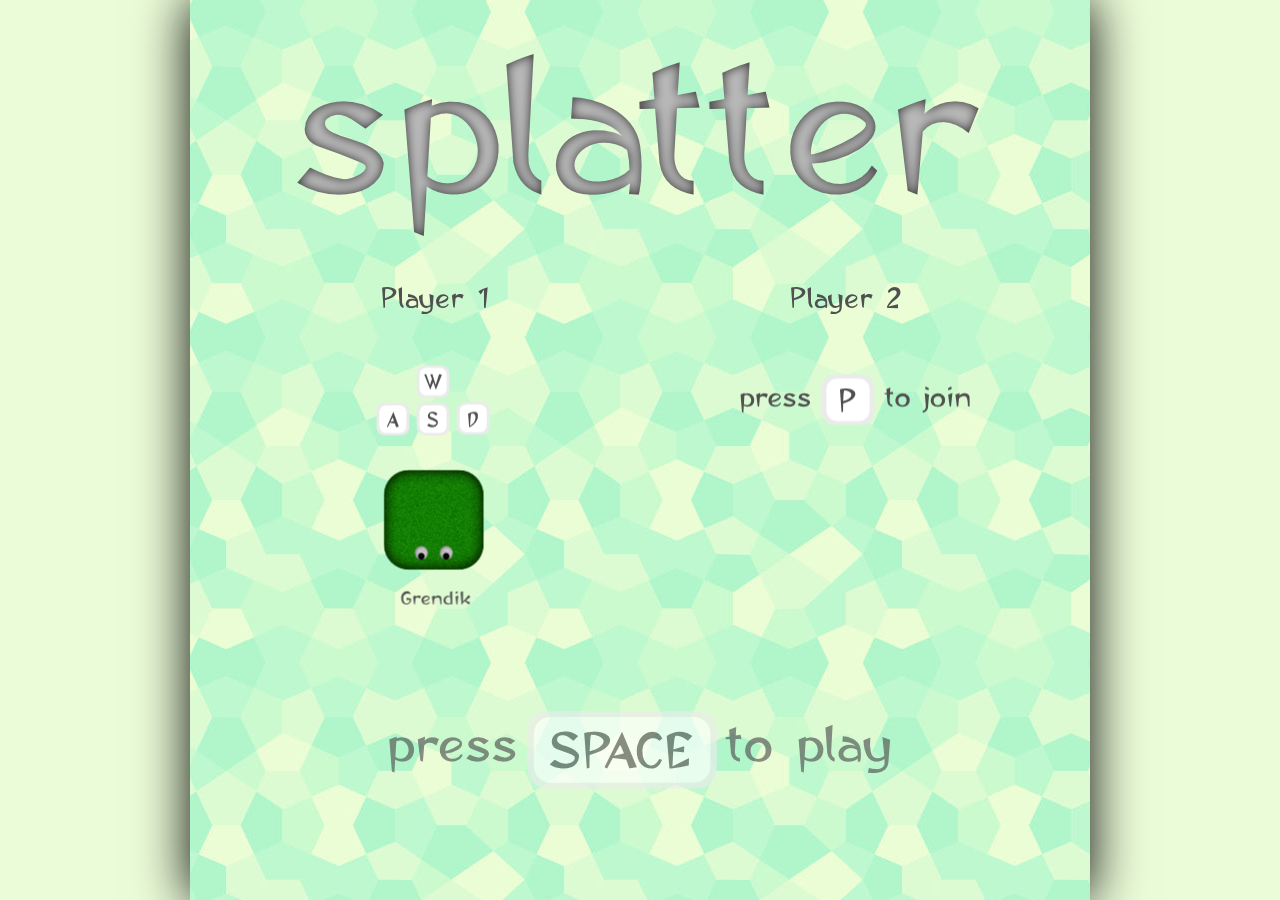
<file: index.html>
<!DOCTYPE html>
<html>
	<head>
		<meta charset="utf-8">
		<title>Splatter</title>
		
		<!--js libraries-->
		<script src="js/phaser.js" type="text/javascript"></script>
		
		<!--js enums-->
		<script src="js/enums/direction.js" type="text/javascript"></script>
		<script src="js/enums/powerUp.js" type="text/javascript"></script>
		<script src="js/enums/color.js" type="text/javascript"></script>
		
		<!--js phaser states-->
		<script src="js/states/bootState.js" type="text/javascript"></script>
		<script src="js/states/preloaderState.js" type="text/javascript"></script>
		<script src="js/states/startState.js" type="text/javascript"></script>
		<script src="js/states/endState.js" type="text/javascript"></script>
		<script src="js/states/playState.js" type="text/javascript"></script>
		
		<!--js phaser objects-->
		<script src="js/objects/manager.js" type="text/javascript"></script>
		<script src="js/objects/player.js" type="text/javascript"></script>
		<script src="js/objects/board.js" type="text/javascript"></script>
		<script src="js/objects/boardSpace.js" type="text/javascript"></script>
		<script src="js/objects/playerStats.js" type="text/javascript"></script>
		
		<!--fonts-->
		<link rel="stylesheet" href="fonts/edamameregular/stylesheet.css" type="text/css">
		
		<!--styles-->
		<link rel="stylesheet" href="css/styles.css" type="text/css">
		
		
		
		
	</head>
	<body>
		
		
		<div class="fontPreload hide" style="font-family: edamameregular;">.</div>
		
		<div id="loadingWrapper">
			<div id="loading">Loading...</div>
		</div>
		
		<div id="container"></div>
		<script type="text/javascript">
		
			window.onload = function () {
				
				manager = new Manager();
				music = null;    // Music by Kevin MacLeod. Sound Effects by superflashbros.net
								
				game = new Phaser.Game(900, 900, Phaser.AUTO, 'container');
				
				//add game states
				game.state.add('BootState', Splatter.BootState);
				game.state.add('PreloaderState', Splatter.PreloaderState);
				game.state.add('StartState', Splatter.StartState);
				game.state.add('EndState', Splatter.EndState);
				game.state.add('PlayState', Splatter.PlayState);
				
				
				
				//start the game
				game.state.start('BootState');
			}
		</script>
	</body>
</html>
</file>
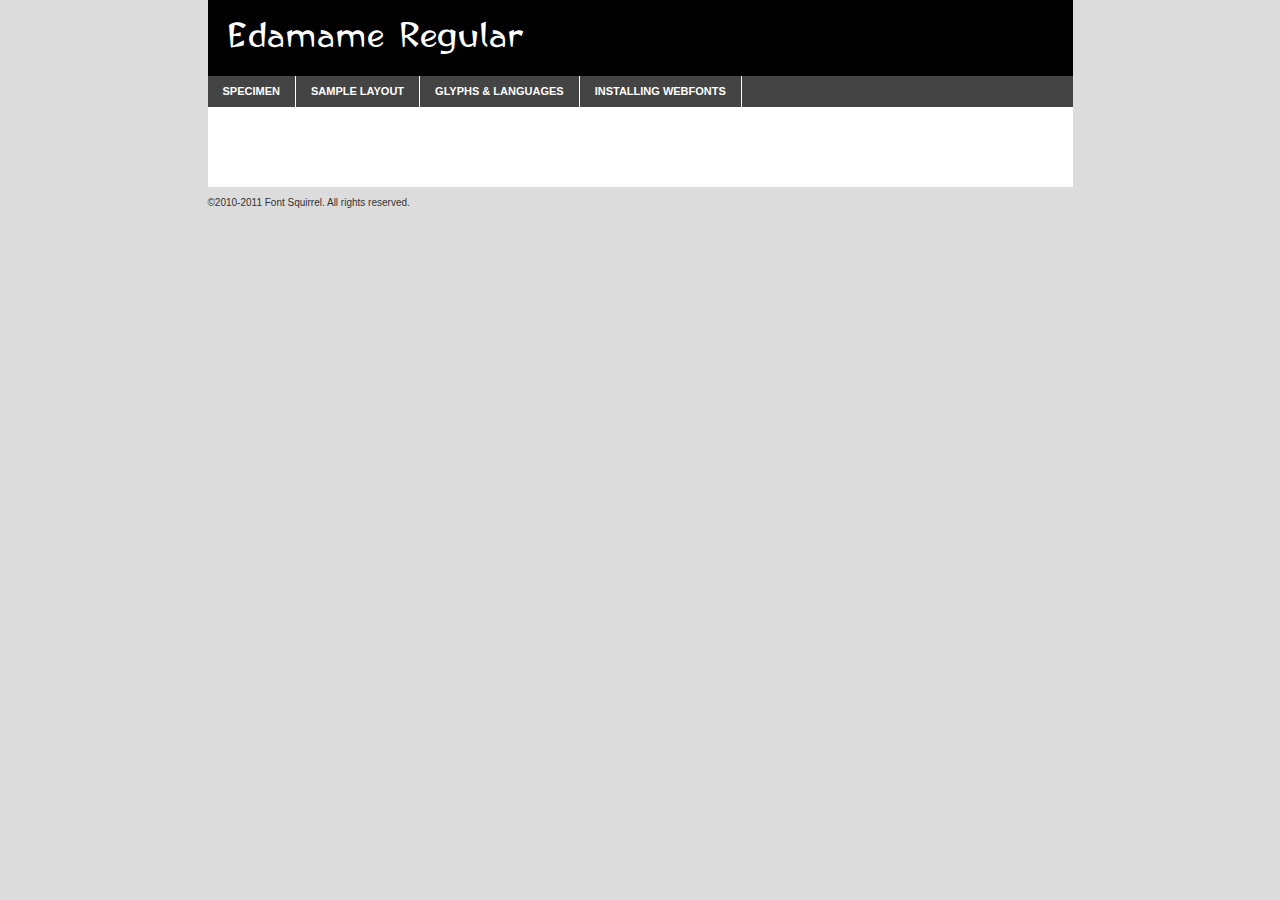
<file: fonts/edamameregular/edamame-demo.html>
<!DOCTYPE html PUBLIC "-//W3C//DTD XHTML 1.0 Transitional//EN"
	"http://www.w3.org/TR/xhtml1/DTD/xhtml1-transitional.dtd">

<html xmlns="http://www.w3.org/1999/xhtml" xml:lang="en" lang="en">
<head>
	<meta http-equiv="Content-Type" content="text/html; charset=utf-8" />
	<script src="http://ajax.googleapis.com/ajax/libs/jquery/1.7.2/jquery.min.js" type="text/javascript" charset="utf-8"></script>
	<script src="specimen_files/easytabs.js" type="text/javascript" charset="utf-8"></script>
	<link rel="stylesheet" href="specimen_files/specimen_stylesheet.css" type="text/css" charset="utf-8" />
	<link rel="stylesheet" href="stylesheet.css" type="text/css" charset="utf-8" />

	<style type="text/css">
					body{
				font-family: 'edamameregular';
							}
		</style>

	<title>Edamame Regular Specimen</title>
	
	
	<script type="text/javascript" charset="utf-8">
		$(document).ready(function() {
			$('#container').easyTabs({defaultContent:1});
		});
	</script>
</head>

<body>
<div id="container">
	<div id="header">
		Edamame Regular	</div>
	<ul class="tabs">
		<li><a href="#specimen">Specimen</a></li>
		<li><a href="#layout">Sample Layout</a></li>
				<li><a href="#glyphs">Glyphs &amp; Languages</a></li>
		<li><a href="#installing">Installing Webfonts</a></li>
		
	</ul>
	
	<div id="main_content">

		
			<div id="specimen">
		
				<div class="section">
					<div class="grid12 firstcol">
						<div class="huge">AaBb</div>
					</div>
				</div>
		
				<div class="section">
					<div class="glyph_range">A&#x200B;B&#x200b;C&#x200b;D&#x200b;E&#x200b;F&#x200b;G&#x200b;H&#x200b;I&#x200b;J&#x200b;K&#x200b;L&#x200b;M&#x200b;N&#x200b;O&#x200b;P&#x200b;Q&#x200b;R&#x200b;S&#x200b;T&#x200b;U&#x200b;V&#x200b;W&#x200b;X&#x200b;Y&#x200b;Z&#x200b;a&#x200b;b&#x200b;c&#x200b;d&#x200b;e&#x200b;f&#x200b;g&#x200b;h&#x200b;i&#x200b;j&#x200b;k&#x200b;l&#x200b;m&#x200b;n&#x200b;o&#x200b;p&#x200b;q&#x200b;r&#x200b;s&#x200b;t&#x200b;u&#x200b;v&#x200b;w&#x200b;x&#x200b;y&#x200b;z&#x200b;1&#x200b;2&#x200b;3&#x200b;4&#x200b;5&#x200b;6&#x200b;7&#x200b;8&#x200b;9&#x200b;0&#x200b;&amp;&#x200b;.&#x200b;,&#x200b;?&#x200b;!&#x200b;&#64;&#x200b;(&#x200b;)&#x200b;#&#x200b;$&#x200b;%&#x200b;*&#x200b;+&#x200b;-&#x200b;=&#x200b;:&#x200b;;</div>
				</div>
				<div class="section">
					<div class="grid12 firstcol">
						<table class="sample_table">
							<tr><td>10</td><td class="size10">abcdefghijklmnopqrstuvwxyzABCDEFGHIJKLMNOPQRSTUVWXYZ0123456789abcdefghijklmnopqrstuvwxyzABCDEFGHIJKLMNOPQRSTUVWXYZ0123456789abcdefghijklmnopqrstuvwxyzABCDEFGHIJKLMNOPQRSTUVWXYZ</td></tr>
							<tr><td>11</td><td class="size11">abcdefghijklmnopqrstuvwxyzABCDEFGHIJKLMNOPQRSTUVWXYZ0123456789abcdefghijklmnopqrstuvwxyzABCDEFGHIJKLMNOPQRSTUVWXYZ0123456789abcdefghijklmnopqrstuvwxyzABCDEFGHIJKLMNOPQRSTUVWXYZ</td></tr>
							<tr><td>12</td><td class="size12">abcdefghijklmnopqrstuvwxyzABCDEFGHIJKLMNOPQRSTUVWXYZ0123456789abcdefghijklmnopqrstuvwxyzABCDEFGHIJKLMNOPQRSTUVWXYZ0123456789abcdefghijklmnopqrstuvwxyzABCDEFGHIJKLMNOPQRSTUVWXYZ</td></tr>
							<tr><td>13</td><td class="size13">abcdefghijklmnopqrstuvwxyzABCDEFGHIJKLMNOPQRSTUVWXYZ0123456789abcdefghijklmnopqrstuvwxyzABCDEFGHIJKLMNOPQRSTUVWXYZ0123456789abcdefghijklmnopqrstuvwxyzABCDEFGHIJKLMNOPQRSTUVWXYZ</td></tr>
							<tr><td>14</td><td class="size14">abcdefghijklmnopqrstuvwxyzABCDEFGHIJKLMNOPQRSTUVWXYZ0123456789abcdefghijklmnopqrstuvwxyzABCDEFGHIJKLMNOPQRSTUVWXYZ0123456789abcdefghijklmnopqrstuvwxyzABCDEFGHIJKLMNOPQRSTUVWXYZ</td></tr>
							<tr><td>16</td><td class="size16">abcdefghijklmnopqrstuvwxyzABCDEFGHIJKLMNOPQRSTUVWXYZ0123456789abcdefghijklmnopqrstuvwxyzABCDEFGHIJKLMNOPQRSTUVWXYZ</td></tr>
							<tr><td>18</td><td class="size18">abcdefghijklmnopqrstuvwxyzABCDEFGHIJKLMNOPQRSTUVWXYZ0123456789abcdefghijklmnopqrstuvwxyzABCDEFGHIJKLMNOPQRSTUVWXYZ</td></tr>
							<tr><td>20</td><td class="size20">abcdefghijklmnopqrstuvwxyzABCDEFGHIJKLMNOPQRSTUVWXYZ0123456789abcdefghijklmnopqrstuvwxyzABCDEFGHIJKLMNOPQRSTUVWXYZ</td></tr>
							<tr><td>24</td><td class="size24">abcdefghijklmnopqrstuvwxyzABCDEFGHIJKLMNOPQRSTUVWXYZ0123456789abcdefghijklmnopqrstuvwxyzABCDEFGHIJKLMNOPQRSTUVWXYZ</td></tr>
							<tr><td>30</td><td class="size30">abcdefghijklmnopqrstuvwxyzABCDEFGHIJKLMNOPQRSTUVWXYZ0123456789abcdefghijklmnopqrstuvwxyzABCDEFGHIJKLMNOPQRSTUVWXYZ</td></tr>
							<tr><td>36</td><td class="size36">abcdefghijklmnopqrstuvwxyzABCDEFGHIJKLMNOPQRSTUVWXYZ0123456789abcdefghijklmnopqrstuvwxyzABCDEFGHIJKLMNOPQRSTUVWXYZ</td></tr>
							<tr><td>48</td><td class="size48">abcdefghijklmnopqrstuvwxyzABCDEFGHIJKLMNOPQRSTUVWXYZ0123456789abcdefghijklmnopqrstuvwxyzABCDEFGHIJKLMNOPQRSTUVWXYZ</td></tr>
							<tr><td>60</td><td class="size60">abcdefghijklmnopqrstuvwxyzABCDEFGHIJKLMNOPQRSTUVWXYZ0123456789abcdefghijklmnopqrstuvwxyzABCDEFGHIJKLMNOPQRSTUVWXYZ</td></tr>
							<tr><td>72</td><td class="size72">abcdefghijklmnopqrstuvwxyzABCDEFGHIJKLMNOPQRSTUVWXYZ0123456789abcdefghijklmnopqrstuvwxyzABCDEFGHIJKLMNOPQRSTUVWXYZ</td></tr>
							<tr><td>90</td><td class="size90">abcdefghijklmnopqrstuvwxyzABCDEFGHIJKLMNOPQRSTUVWXYZ0123456789abcdefghijklmnopqrstuvwxyzABCDEFGHIJKLMNOPQRSTUVWXYZ</td></tr>
						</table>
				
					</div>
			
				</div>
		
		
		
								<div class="section" id="bodycomparison">


										<div id="xheight">
				<div class="fontbody">&#x25FC;&#x25FC;&#x25FC;&#x25FC;&#x25FC;&#x25FC;&#x25FC;&#x25FC;&#x25FC;&#x25FC;&#x25FC;&#x25FC;&#x25FC;&#x25FC;&#x25FC;&#x25FC;&#x25FC;&#x25FC;&#x25FC;&#x25FC;&#x25FC;&#x25FC;&#x25FC;&#x25FC;&#x25FC;&#x25FC;&#x25FC;&#x25FC;&#x25FC;&#x25FC;&#x25FC;&#x25FC;&#x25FC;&#x25FC;&#x25FC;&#x25FC;&#x25FC;&#x25FC;&#x25FC;&#x25FC;&#x25FC;&#x25FC;&#x25FC;&#x25FC;&#x25FC;&#x25FC;&#x25FC;&#x25FC;&#x25FC;&#x25FC;&#x25FC;&#x25FC;&#x25FC;&#x25FC;&#x25FC;&#x25FC;&#x25FC;&#x25FC;&#x25FC;&#x25FC;&#x25FC;&#x25FC;&#x25FC;&#x25FC;&#x25FC;&#x25FC;&#x25FC;&#x25FC;&#x25FC;&#x25FC;&#x25FC;&#x25FC;&#x25FC;&#x25FC;&#x25FC;&#x25FC;&#x25FC;&#x25FC;&#x25FC;&#x25FC;&#x25FC;&#x25FC;&#x25FC;&#x25FC;&#x25FC;&#x25FC;&#x25FC;&#x25FC;&#x25FC;&#x25FC;&#x25FC;&#x25FC;&#x25FC;&#x25FC;&#x25FC;&#x25FC;&#x25FC;&#x25FC;&#x25FC;body</div><div class="arialbody">body</div><div class="verdanabody">body</div><div class="georgiabody">body</div></div>
										<div class="fontbody" style="z-index:1">
											body<span>Edamame Regular</span>
										</div>
										<div class="arialbody" style="z-index:1">
											body<span>Arial</span>
										</div>
										<div class="verdanabody" style="z-index:1">
											body<span>Verdana</span>
										</div>
										<div class="georgiabody" style="z-index:1">
											body<span>Georgia</span>
										</div>



								</div>
		
		
				<div class="section psample psample_row1" id="">
					
					<div class="grid2 firstcol">
						<p class="size10"><span>10.</span>Aenean lacinia bibendum nulla sed consectetur. Fusce dapibus, tellus ac cursus commodo, tortor mauris condimentum nibh, ut fermentum massa justo sit amet risus. Nullam id dolor id nibh ultricies vehicula ut id elit. Cum sociis natoque penatibus et magnis dis parturient montes, nascetur ridiculus mus. Nulla vitae elit libero, a pharetra augue.</p>
			
					</div>
					<div class="grid3">
						<p class="size11"><span>11.</span>Aenean lacinia bibendum nulla sed consectetur. Fusce dapibus, tellus ac cursus commodo, tortor mauris condimentum nibh, ut fermentum massa justo sit amet risus. Nullam id dolor id nibh ultricies vehicula ut id elit. Cum sociis natoque penatibus et magnis dis parturient montes, nascetur ridiculus mus. Nulla vitae elit libero, a pharetra augue.</p>
			
					</div>
					<div class="grid3">
						<p class="size12"><span>12.</span>Aenean lacinia bibendum nulla sed consectetur. Fusce dapibus, tellus ac cursus commodo, tortor mauris condimentum nibh, ut fermentum massa justo sit amet risus. Nullam id dolor id nibh ultricies vehicula ut id elit. Cum sociis natoque penatibus et magnis dis parturient montes, nascetur ridiculus mus. Nulla vitae elit libero, a pharetra augue.</p>
			
					</div>
					<div class="grid4">
						<p class="size13"><span>13.</span>Aenean lacinia bibendum nulla sed consectetur. Fusce dapibus, tellus ac cursus commodo, tortor mauris condimentum nibh, ut fermentum massa justo sit amet risus. Nullam id dolor id nibh ultricies vehicula ut id elit. Cum sociis natoque penatibus et magnis dis parturient montes, nascetur ridiculus mus. Nulla vitae elit libero, a pharetra augue.</p>
			
					</div>
					<div class="white_blend"></div>
					
				</div>
				<div class="section psample psample_row2" id="">
					<div class="grid3 firstcol">
						<p class="size14"><span>14.</span>Aenean lacinia bibendum nulla sed consectetur. Fusce dapibus, tellus ac cursus commodo, tortor mauris condimentum nibh, ut fermentum massa justo sit amet risus. Nullam id dolor id nibh ultricies vehicula ut id elit. Cum sociis natoque penatibus et magnis dis parturient montes, nascetur ridiculus mus. Nulla vitae elit libero, a pharetra augue.</p>
			
					</div>
					<div class="grid4">
						<p class="size16"><span>16.</span>Aenean lacinia bibendum nulla sed consectetur. Fusce dapibus, tellus ac cursus commodo, tortor mauris condimentum nibh, ut fermentum massa justo sit amet risus. Nullam id dolor id nibh ultricies vehicula ut id elit. Cum sociis natoque penatibus et magnis dis parturient montes, nascetur ridiculus mus. Nulla vitae elit libero, a pharetra augue.</p>
			
					</div>
					<div class="grid5">
						<p class="size18"><span>18.</span>Aenean lacinia bibendum nulla sed consectetur. Fusce dapibus, tellus ac cursus commodo, tortor mauris condimentum nibh, ut fermentum massa justo sit amet risus. Nullam id dolor id nibh ultricies vehicula ut id elit. Cum sociis natoque penatibus et magnis dis parturient montes, nascetur ridiculus mus. Nulla vitae elit libero, a pharetra augue.</p>
			
					</div>

					<div class="white_blend"></div>

				</div>
				
				<div class="section psample psample_row3" id="">
					<div class="grid5 firstcol">
						<p class="size20"><span>20.</span>Aenean lacinia bibendum nulla sed consectetur. Fusce dapibus, tellus ac cursus commodo, tortor mauris condimentum nibh, ut fermentum massa justo sit amet risus. Nullam id dolor id nibh ultricies vehicula ut id elit. Cum sociis natoque penatibus et magnis dis parturient montes, nascetur ridiculus mus. Nulla vitae elit libero, a pharetra augue.</p>
					</div>
					<div class="grid7">
						<p class="size24"><span>24.</span>Aenean lacinia bibendum nulla sed consectetur. Fusce dapibus, tellus ac cursus commodo, tortor mauris condimentum nibh, ut fermentum massa justo sit amet risus. Nullam id dolor id nibh ultricies vehicula ut id elit. Cum sociis natoque penatibus et magnis dis parturient montes, nascetur ridiculus mus. Nulla vitae elit libero, a pharetra augue.</p>
					</div>
					
					<div class="white_blend"></div>
					
				</div>
				
				<div class="section psample psample_row4" id="">
					<div class="grid12 firstcol">
						<p class="size30"><span>30.</span>Aenean lacinia bibendum nulla sed consectetur. Fusce dapibus, tellus ac cursus commodo, tortor mauris condimentum nibh, ut fermentum massa justo sit amet risus. Nullam id dolor id nibh ultricies vehicula ut id elit. Cum sociis natoque penatibus et magnis dis parturient montes, nascetur ridiculus mus. Nulla vitae elit libero, a pharetra augue.</p>
					</div>
					<div class="white_blend"></div>
					
				</div>
				
				
				
				<div class="section psample psample_row1 fullreverse">
					<div class="grid2 firstcol">
						<p class="size10"><span>10.</span>Aenean lacinia bibendum nulla sed consectetur. Fusce dapibus, tellus ac cursus commodo, tortor mauris condimentum nibh, ut fermentum massa justo sit amet risus. Nullam id dolor id nibh ultricies vehicula ut id elit. Cum sociis natoque penatibus et magnis dis parturient montes, nascetur ridiculus mus. Nulla vitae elit libero, a pharetra augue.</p>
			
					</div>
					<div class="grid3">
						<p class="size11"><span>11.</span>Aenean lacinia bibendum nulla sed consectetur. Fusce dapibus, tellus ac cursus commodo, tortor mauris condimentum nibh, ut fermentum massa justo sit amet risus. Nullam id dolor id nibh ultricies vehicula ut id elit. Cum sociis natoque penatibus et magnis dis parturient montes, nascetur ridiculus mus. Nulla vitae elit libero, a pharetra augue.</p>
			
					</div>
					<div class="grid3">
						<p class="size12"><span>12.</span>Aenean lacinia bibendum nulla sed consectetur. Fusce dapibus, tellus ac cursus commodo, tortor mauris condimentum nibh, ut fermentum massa justo sit amet risus. Nullam id dolor id nibh ultricies vehicula ut id elit. Cum sociis natoque penatibus et magnis dis parturient montes, nascetur ridiculus mus. Nulla vitae elit libero, a pharetra augue.</p>
			
					</div>
					<div class="grid4">
						<p class="size13"><span>13.</span>Aenean lacinia bibendum nulla sed consectetur. Fusce dapibus, tellus ac cursus commodo, tortor mauris condimentum nibh, ut fermentum massa justo sit amet risus. Nullam id dolor id nibh ultricies vehicula ut id elit. Cum sociis natoque penatibus et magnis dis parturient montes, nascetur ridiculus mus. Nulla vitae elit libero, a pharetra augue.</p>
			
					</div>
					<div class="black_blend"></div>
					
				</div>
				
				<div class="section psample psample_row2 fullreverse">
					<div class="grid3 firstcol">
						<p class="size14"><span>14.</span>Aenean lacinia bibendum nulla sed consectetur. Fusce dapibus, tellus ac cursus commodo, tortor mauris condimentum nibh, ut fermentum massa justo sit amet risus. Nullam id dolor id nibh ultricies vehicula ut id elit. Cum sociis natoque penatibus et magnis dis parturient montes, nascetur ridiculus mus. Nulla vitae elit libero, a pharetra augue.</p>
			
					</div>
					<div class="grid4">
						<p class="size16"><span>16.</span>Aenean lacinia bibendum nulla sed consectetur. Fusce dapibus, tellus ac cursus commodo, tortor mauris condimentum nibh, ut fermentum massa justo sit amet risus. Nullam id dolor id nibh ultricies vehicula ut id elit. Cum sociis natoque penatibus et magnis dis parturient montes, nascetur ridiculus mus. Nulla vitae elit libero, a pharetra augue.</p>
			
					</div>
					<div class="grid5">
						<p class="size18"><span>18.</span>Aenean lacinia bibendum nulla sed consectetur. Fusce dapibus, tellus ac cursus commodo, tortor mauris condimentum nibh, ut fermentum massa justo sit amet risus. Nullam id dolor id nibh ultricies vehicula ut id elit. Cum sociis natoque penatibus et magnis dis parturient montes, nascetur ridiculus mus. Nulla vitae elit libero, a pharetra augue.</p>
			
					</div>
					<div class="black_blend"></div>

				</div>
				
				<div class="section psample fullreverse psample_row3" id="">
					<div class="grid5 firstcol">
						<p class="size20"><span>20.</span>Aenean lacinia bibendum nulla sed consectetur. Fusce dapibus, tellus ac cursus commodo, tortor mauris condimentum nibh, ut fermentum massa justo sit amet risus. Nullam id dolor id nibh ultricies vehicula ut id elit. Cum sociis natoque penatibus et magnis dis parturient montes, nascetur ridiculus mus. Nulla vitae elit libero, a pharetra augue.</p>
					</div>
					<div class="grid7">
						<p class="size24"><span>24.</span>Aenean lacinia bibendum nulla sed consectetur. Fusce dapibus, tellus ac cursus commodo, tortor mauris condimentum nibh, ut fermentum massa justo sit amet risus. Nullam id dolor id nibh ultricies vehicula ut id elit. Cum sociis natoque penatibus et magnis dis parturient montes, nascetur ridiculus mus. Nulla vitae elit libero, a pharetra augue.</p>
					</div>
					
					<div class="black_blend"></div>
					
				</div>
				
				<div class="section psample fullreverse psample_row4" id="" style="border-bottom: 20px #000 solid;">
					<div class="grid12 firstcol">
						<p class="size30"><span>30.</span>Aenean lacinia bibendum nulla sed consectetur. Fusce dapibus, tellus ac cursus commodo, tortor mauris condimentum nibh, ut fermentum massa justo sit amet risus. Nullam id dolor id nibh ultricies vehicula ut id elit. Cum sociis natoque penatibus et magnis dis parturient montes, nascetur ridiculus mus. Nulla vitae elit libero, a pharetra augue.</p>
					</div>
					<div class="black_blend"></div>
					
				</div>
				
				
				
				
			</div>
			
			<div id="layout">
				
				<div class="section">
					
					<div class="grid12 firstcol">
						<h1>Lorem Ipsum Dolor</h1>
						<h2>Etiam porta sem malesuada magna mollis euismod</h2>
						
						<p class="byline">By <a href="#link">Aenean Lacinia</a></p>
					</div>
				</div>
				<div class="section">
					<div class="grid8 firstcol">
						<p class="large">Donec sed odio dui. Morbi leo risus, porta ac consectetur ac, vestibulum at eros. Fusce dapibus, tellus ac cursus commodo, tortor mauris condimentum nibh, ut fermentum massa justo sit amet risus. </p>

						
						<h3>Pellentesque ornare sem</h3>

						<p>Maecenas sed diam eget risus varius blandit sit amet non magna. Maecenas faucibus mollis interdum. Donec ullamcorper nulla non metus auctor fringilla. Nullam id dolor id nibh ultricies vehicula ut id elit. Nullam id dolor id nibh ultricies vehicula ut id elit. </p>

						<p>Aenean eu leo quam. Pellentesque ornare sem lacinia quam venenatis vestibulum. Lorem ipsum dolor sit amet, consectetur adipiscing elit. Cum sociis natoque penatibus et magnis dis parturient montes, nascetur ridiculus mus. </p>

						<p>Nulla vitae elit libero, a pharetra augue. Praesent commodo cursus magna, vel scelerisque nisl consectetur et. Aenean lacinia bibendum nulla sed consectetur. </p>

						<p>Nullam quis risus eget urna mollis ornare vel eu leo. Nullam quis risus eget urna mollis ornare vel eu leo. Maecenas sed diam eget risus varius blandit sit amet non magna. Donec ullamcorper nulla non metus auctor fringilla. </p>

						<h3>Cras mattis consectetur</h3>

						<p>Aenean eu leo quam. Pellentesque ornare sem lacinia quam venenatis vestibulum. Aenean lacinia bibendum nulla sed consectetur. Integer posuere erat a ante venenatis dapibus posuere velit aliquet. Cras mattis consectetur purus sit amet fermentum. </p>

						<p>Nullam id dolor id nibh ultricies vehicula ut id elit. Nullam quis risus eget urna mollis ornare vel eu leo. Cras mattis consectetur purus sit amet fermentum.</p>
					</div>
					
					<div class="grid4 sidebar">
						
						<div class="box reverse">
							<p class="last">Nullam quis risus eget urna mollis ornare vel eu leo. Donec ullamcorper nulla non metus auctor fringilla. Cras mattis consectetur purus sit amet fermentum. Sed posuere consectetur est at lobortis. Lorem ipsum dolor sit amet, consectetur adipiscing elit. </p>
						</div>
						
						<p class="caption">Maecenas sed diam eget risus varius.</p>

						<p>Vestibulum id ligula porta felis euismod semper. Integer posuere erat a ante venenatis dapibus posuere velit aliquet. Vestibulum id ligula porta felis euismod semper. Sed posuere consectetur est at lobortis. Maecenas sed diam eget risus varius blandit sit amet non magna. Fusce dapibus, tellus ac cursus commodo, tortor mauris condimentum nibh, ut fermentum massa justo sit amet risus. </p>

					

						<p>Duis mollis, est non commodo luctus, nisi erat porttitor ligula, eget lacinia odio sem nec elit. Aenean lacinia bibendum nulla sed consectetur. Vivamus sagittis lacus vel augue laoreet rutrum faucibus dolor auctor. Aenean lacinia bibendum nulla sed consectetur. Nullam quis risus eget urna mollis ornare vel eu leo. </p>

						<p>Praesent commodo cursus magna, vel scelerisque nisl consectetur et. Donec ullamcorper nulla non metus auctor fringilla. Maecenas faucibus mollis interdum. Fusce dapibus, tellus ac cursus commodo, tortor mauris condimentum nibh, ut fermentum massa justo sit amet risus. </p>

					</div>
				</div>
				
			</div>


			



		<div id="glyphs">
			<div class="section">
				<div class="grid12 firstcol">
			
				<h1>Language Support</h1>
				<p>The subset of Edamame Regular in this kit supports the following languages:<br />
			
					Afrikaans, Albanian, Basque, Belarusian_lacinka, Bosnian, Breton, Catalan, Chamorro, Chichewa_nyanja, Croatian, Czech, Danish, Dutch, English, Esperanto, Estonian, Faroese, Finnish, French, Frisian, Galician, German, Hungarian, Icelandic, Italian, Latvian, Lithuanian, Malagasy, Maltese, Norwegian, Polish, Portuguese, Serbian, Slovak, Slovenian, Spanish, Swedish, Turkish				</p>
				<h1>Glyph Chart</h1>
				<p>The subset of Edamame Regular in this kit includes all the glyphs listed below. Unicode entities are included above each glyph to help you insert individual characters into your layout.</p>
				<div id="glyph_chart">
			
																				 <div><p>&amp;#32;</p>&#32;</div>
																				 <div><p>&amp;#33;</p>&#33;</div>
																				 <div><p>&amp;#34;</p>&#34;</div>
																				 <div><p>&amp;#35;</p>&#35;</div>
																				 <div><p>&amp;#36;</p>&#36;</div>
																				 <div><p>&amp;#37;</p>&#37;</div>
																				 <div><p>&amp;#38;</p>&#38;</div>
																				 <div><p>&amp;#39;</p>&#39;</div>
																				 <div><p>&amp;#40;</p>&#40;</div>
																				 <div><p>&amp;#41;</p>&#41;</div>
																				 <div><p>&amp;#42;</p>&#42;</div>
																				 <div><p>&amp;#43;</p>&#43;</div>
																				 <div><p>&amp;#44;</p>&#44;</div>
																				 <div><p>&amp;#45;</p>&#45;</div>
																				 <div><p>&amp;#46;</p>&#46;</div>
																				 <div><p>&amp;#47;</p>&#47;</div>
																				 <div><p>&amp;#48;</p>&#48;</div>
																				 <div><p>&amp;#49;</p>&#49;</div>
																				 <div><p>&amp;#50;</p>&#50;</div>
																				 <div><p>&amp;#51;</p>&#51;</div>
																				 <div><p>&amp;#52;</p>&#52;</div>
																				 <div><p>&amp;#53;</p>&#53;</div>
																				 <div><p>&amp;#54;</p>&#54;</div>
																				 <div><p>&amp;#55;</p>&#55;</div>
																				 <div><p>&amp;#56;</p>&#56;</div>
																				 <div><p>&amp;#57;</p>&#57;</div>
																				 <div><p>&amp;#58;</p>&#58;</div>
																				 <div><p>&amp;#59;</p>&#59;</div>
																				 <div><p>&amp;#60;</p>&#60;</div>
																				 <div><p>&amp;#61;</p>&#61;</div>
																				 <div><p>&amp;#62;</p>&#62;</div>
																				 <div><p>&amp;#63;</p>&#63;</div>
																				 <div><p>&amp;#64;</p>&#64;</div>
																				 <div><p>&amp;#65;</p>&#65;</div>
																				 <div><p>&amp;#66;</p>&#66;</div>
																				 <div><p>&amp;#67;</p>&#67;</div>
																				 <div><p>&amp;#68;</p>&#68;</div>
																				 <div><p>&amp;#69;</p>&#69;</div>
																				 <div><p>&amp;#70;</p>&#70;</div>
																				 <div><p>&amp;#71;</p>&#71;</div>
																				 <div><p>&amp;#72;</p>&#72;</div>
																				 <div><p>&amp;#73;</p>&#73;</div>
																				 <div><p>&amp;#74;</p>&#74;</div>
																				 <div><p>&amp;#75;</p>&#75;</div>
																				 <div><p>&amp;#76;</p>&#76;</div>
																				 <div><p>&amp;#77;</p>&#77;</div>
																				 <div><p>&amp;#78;</p>&#78;</div>
																				 <div><p>&amp;#79;</p>&#79;</div>
																				 <div><p>&amp;#80;</p>&#80;</div>
																				 <div><p>&amp;#81;</p>&#81;</div>
																				 <div><p>&amp;#82;</p>&#82;</div>
																				 <div><p>&amp;#83;</p>&#83;</div>
																				 <div><p>&amp;#84;</p>&#84;</div>
																				 <div><p>&amp;#85;</p>&#85;</div>
																				 <div><p>&amp;#86;</p>&#86;</div>
																				 <div><p>&amp;#87;</p>&#87;</div>
																				 <div><p>&amp;#88;</p>&#88;</div>
																				 <div><p>&amp;#89;</p>&#89;</div>
																				 <div><p>&amp;#90;</p>&#90;</div>
																				 <div><p>&amp;#91;</p>&#91;</div>
																				 <div><p>&amp;#92;</p>&#92;</div>
																				 <div><p>&amp;#93;</p>&#93;</div>
																				 <div><p>&amp;#94;</p>&#94;</div>
																				 <div><p>&amp;#95;</p>&#95;</div>
																				 <div><p>&amp;#96;</p>&#96;</div>
																				 <div><p>&amp;#97;</p>&#97;</div>
																				 <div><p>&amp;#98;</p>&#98;</div>
																				 <div><p>&amp;#99;</p>&#99;</div>
																				 <div><p>&amp;#100;</p>&#100;</div>
																				 <div><p>&amp;#101;</p>&#101;</div>
																				 <div><p>&amp;#102;</p>&#102;</div>
																				 <div><p>&amp;#103;</p>&#103;</div>
																				 <div><p>&amp;#104;</p>&#104;</div>
																				 <div><p>&amp;#105;</p>&#105;</div>
																				 <div><p>&amp;#106;</p>&#106;</div>
																				 <div><p>&amp;#107;</p>&#107;</div>
																				 <div><p>&amp;#108;</p>&#108;</div>
																				 <div><p>&amp;#109;</p>&#109;</div>
																				 <div><p>&amp;#110;</p>&#110;</div>
																				 <div><p>&amp;#111;</p>&#111;</div>
																				 <div><p>&amp;#112;</p>&#112;</div>
																				 <div><p>&amp;#113;</p>&#113;</div>
																				 <div><p>&amp;#114;</p>&#114;</div>
																				 <div><p>&amp;#115;</p>&#115;</div>
																				 <div><p>&amp;#116;</p>&#116;</div>
																				 <div><p>&amp;#117;</p>&#117;</div>
																				 <div><p>&amp;#118;</p>&#118;</div>
																				 <div><p>&amp;#119;</p>&#119;</div>
																				 <div><p>&amp;#120;</p>&#120;</div>
																				 <div><p>&amp;#121;</p>&#121;</div>
																				 <div><p>&amp;#122;</p>&#122;</div>
																				 <div><p>&amp;#123;</p>&#123;</div>
																				 <div><p>&amp;#124;</p>&#124;</div>
																				 <div><p>&amp;#125;</p>&#125;</div>
																				 <div><p>&amp;#126;</p>&#126;</div>
																				 <div><p>&amp;#161;</p>&#161;</div>
																				 <div><p>&amp;#162;</p>&#162;</div>
																				 <div><p>&amp;#163;</p>&#163;</div>
																				 <div><p>&amp;#164;</p>&#164;</div>
																				 <div><p>&amp;#165;</p>&#165;</div>
																				 <div><p>&amp;#166;</p>&#166;</div>
																				 <div><p>&amp;#167;</p>&#167;</div>
																				 <div><p>&amp;#168;</p>&#168;</div>
																				 <div><p>&amp;#169;</p>&#169;</div>
																				 <div><p>&amp;#170;</p>&#170;</div>
																				 <div><p>&amp;#171;</p>&#171;</div>
																				 <div><p>&amp;#172;</p>&#172;</div>
																				 <div><p>&amp;#173;</p>&#173;</div>
																				 <div><p>&amp;#174;</p>&#174;</div>
																				 <div><p>&amp;#176;</p>&#176;</div>
																				 <div><p>&amp;#177;</p>&#177;</div>
																				 <div><p>&amp;#178;</p>&#178;</div>
																				 <div><p>&amp;#179;</p>&#179;</div>
																				 <div><p>&amp;#180;</p>&#180;</div>
																				 <div><p>&amp;#181;</p>&#181;</div>
																				 <div><p>&amp;#182;</p>&#182;</div>
																				 <div><p>&amp;#183;</p>&#183;</div>
																				 <div><p>&amp;#184;</p>&#184;</div>
																				 <div><p>&amp;#185;</p>&#185;</div>
																				 <div><p>&amp;#186;</p>&#186;</div>
																				 <div><p>&amp;#187;</p>&#187;</div>
																				 <div><p>&amp;#188;</p>&#188;</div>
																				 <div><p>&amp;#189;</p>&#189;</div>
																				 <div><p>&amp;#190;</p>&#190;</div>
																				 <div><p>&amp;#191;</p>&#191;</div>
																				 <div><p>&amp;#192;</p>&#192;</div>
																				 <div><p>&amp;#193;</p>&#193;</div>
																				 <div><p>&amp;#194;</p>&#194;</div>
																				 <div><p>&amp;#195;</p>&#195;</div>
																				 <div><p>&amp;#196;</p>&#196;</div>
																				 <div><p>&amp;#197;</p>&#197;</div>
																				 <div><p>&amp;#198;</p>&#198;</div>
																				 <div><p>&amp;#199;</p>&#199;</div>
																				 <div><p>&amp;#200;</p>&#200;</div>
																				 <div><p>&amp;#201;</p>&#201;</div>
																				 <div><p>&amp;#202;</p>&#202;</div>
																				 <div><p>&amp;#203;</p>&#203;</div>
																				 <div><p>&amp;#204;</p>&#204;</div>
																				 <div><p>&amp;#205;</p>&#205;</div>
																				 <div><p>&amp;#206;</p>&#206;</div>
																				 <div><p>&amp;#207;</p>&#207;</div>
																				 <div><p>&amp;#208;</p>&#208;</div>
																				 <div><p>&amp;#209;</p>&#209;</div>
																				 <div><p>&amp;#210;</p>&#210;</div>
																				 <div><p>&amp;#211;</p>&#211;</div>
																				 <div><p>&amp;#212;</p>&#212;</div>
																				 <div><p>&amp;#213;</p>&#213;</div>
																				 <div><p>&amp;#214;</p>&#214;</div>
																				 <div><p>&amp;#215;</p>&#215;</div>
																				 <div><p>&amp;#216;</p>&#216;</div>
																				 <div><p>&amp;#217;</p>&#217;</div>
																				 <div><p>&amp;#218;</p>&#218;</div>
																				 <div><p>&amp;#219;</p>&#219;</div>
																				 <div><p>&amp;#220;</p>&#220;</div>
																				 <div><p>&amp;#221;</p>&#221;</div>
																				 <div><p>&amp;#222;</p>&#222;</div>
																				 <div><p>&amp;#223;</p>&#223;</div>
																				 <div><p>&amp;#224;</p>&#224;</div>
																				 <div><p>&amp;#225;</p>&#225;</div>
																				 <div><p>&amp;#226;</p>&#226;</div>
																				 <div><p>&amp;#227;</p>&#227;</div>
																				 <div><p>&amp;#228;</p>&#228;</div>
																				 <div><p>&amp;#229;</p>&#229;</div>
																				 <div><p>&amp;#230;</p>&#230;</div>
																				 <div><p>&amp;#231;</p>&#231;</div>
																				 <div><p>&amp;#232;</p>&#232;</div>
																				 <div><p>&amp;#233;</p>&#233;</div>
																				 <div><p>&amp;#234;</p>&#234;</div>
																				 <div><p>&amp;#235;</p>&#235;</div>
																				 <div><p>&amp;#236;</p>&#236;</div>
																				 <div><p>&amp;#237;</p>&#237;</div>
																				 <div><p>&amp;#238;</p>&#238;</div>
																				 <div><p>&amp;#239;</p>&#239;</div>
																				 <div><p>&amp;#240;</p>&#240;</div>
																				 <div><p>&amp;#241;</p>&#241;</div>
																				 <div><p>&amp;#242;</p>&#242;</div>
																				 <div><p>&amp;#243;</p>&#243;</div>
																				 <div><p>&amp;#244;</p>&#244;</div>
																				 <div><p>&amp;#245;</p>&#245;</div>
																				 <div><p>&amp;#246;</p>&#246;</div>
																				 <div><p>&amp;#247;</p>&#247;</div>
																				 <div><p>&amp;#248;</p>&#248;</div>
																				 <div><p>&amp;#249;</p>&#249;</div>
																				 <div><p>&amp;#250;</p>&#250;</div>
																				 <div><p>&amp;#251;</p>&#251;</div>
																				 <div><p>&amp;#252;</p>&#252;</div>
																				 <div><p>&amp;#253;</p>&#253;</div>
																				 <div><p>&amp;#254;</p>&#254;</div>
																				 <div><p>&amp;#255;</p>&#255;</div>
																				 <div><p>&amp;#256;</p>&#256;</div>
																				 <div><p>&amp;#257;</p>&#257;</div>
																				 <div><p>&amp;#258;</p>&#258;</div>
																				 <div><p>&amp;#259;</p>&#259;</div>
																				 <div><p>&amp;#260;</p>&#260;</div>
																				 <div><p>&amp;#261;</p>&#261;</div>
																				 <div><p>&amp;#262;</p>&#262;</div>
																				 <div><p>&amp;#263;</p>&#263;</div>
																				 <div><p>&amp;#264;</p>&#264;</div>
																				 <div><p>&amp;#265;</p>&#265;</div>
																				 <div><p>&amp;#266;</p>&#266;</div>
																				 <div><p>&amp;#267;</p>&#267;</div>
																				 <div><p>&amp;#268;</p>&#268;</div>
																				 <div><p>&amp;#269;</p>&#269;</div>
																				 <div><p>&amp;#270;</p>&#270;</div>
																				 <div><p>&amp;#271;</p>&#271;</div>
																				 <div><p>&amp;#272;</p>&#272;</div>
																				 <div><p>&amp;#273;</p>&#273;</div>
																				 <div><p>&amp;#274;</p>&#274;</div>
																				 <div><p>&amp;#275;</p>&#275;</div>
																				 <div><p>&amp;#276;</p>&#276;</div>
																				 <div><p>&amp;#277;</p>&#277;</div>
																				 <div><p>&amp;#278;</p>&#278;</div>
																				 <div><p>&amp;#279;</p>&#279;</div>
																				 <div><p>&amp;#280;</p>&#280;</div>
																				 <div><p>&amp;#281;</p>&#281;</div>
																				 <div><p>&amp;#282;</p>&#282;</div>
																				 <div><p>&amp;#283;</p>&#283;</div>
																				 <div><p>&amp;#284;</p>&#284;</div>
																				 <div><p>&amp;#285;</p>&#285;</div>
																				 <div><p>&amp;#286;</p>&#286;</div>
																				 <div><p>&amp;#287;</p>&#287;</div>
																				 <div><p>&amp;#288;</p>&#288;</div>
																				 <div><p>&amp;#289;</p>&#289;</div>
																				 <div><p>&amp;#290;</p>&#290;</div>
																				 <div><p>&amp;#291;</p>&#291;</div>
																				 <div><p>&amp;#292;</p>&#292;</div>
																				 <div><p>&amp;#293;</p>&#293;</div>
																				 <div><p>&amp;#294;</p>&#294;</div>
																				 <div><p>&amp;#295;</p>&#295;</div>
																				 <div><p>&amp;#296;</p>&#296;</div>
																				 <div><p>&amp;#297;</p>&#297;</div>
																				 <div><p>&amp;#298;</p>&#298;</div>
																				 <div><p>&amp;#299;</p>&#299;</div>
																				 <div><p>&amp;#300;</p>&#300;</div>
																				 <div><p>&amp;#301;</p>&#301;</div>
																				 <div><p>&amp;#302;</p>&#302;</div>
																				 <div><p>&amp;#303;</p>&#303;</div>
																				 <div><p>&amp;#304;</p>&#304;</div>
																				 <div><p>&amp;#305;</p>&#305;</div>
																				 <div><p>&amp;#306;</p>&#306;</div>
																				 <div><p>&amp;#307;</p>&#307;</div>
																				 <div><p>&amp;#308;</p>&#308;</div>
																				 <div><p>&amp;#309;</p>&#309;</div>
																				 <div><p>&amp;#310;</p>&#310;</div>
																				 <div><p>&amp;#311;</p>&#311;</div>
																				 <div><p>&amp;#312;</p>&#312;</div>
																				 <div><p>&amp;#313;</p>&#313;</div>
																				 <div><p>&amp;#314;</p>&#314;</div>
																				 <div><p>&amp;#315;</p>&#315;</div>
																				 <div><p>&amp;#316;</p>&#316;</div>
																				 <div><p>&amp;#317;</p>&#317;</div>
																				 <div><p>&amp;#318;</p>&#318;</div>
																				 <div><p>&amp;#319;</p>&#319;</div>
																				 <div><p>&amp;#320;</p>&#320;</div>
																				 <div><p>&amp;#321;</p>&#321;</div>
																				 <div><p>&amp;#322;</p>&#322;</div>
																				 <div><p>&amp;#323;</p>&#323;</div>
																				 <div><p>&amp;#324;</p>&#324;</div>
																				 <div><p>&amp;#325;</p>&#325;</div>
																				 <div><p>&amp;#326;</p>&#326;</div>
																				 <div><p>&amp;#327;</p>&#327;</div>
																				 <div><p>&amp;#328;</p>&#328;</div>
																				 <div><p>&amp;#329;</p>&#329;</div>
																				 <div><p>&amp;#330;</p>&#330;</div>
																				 <div><p>&amp;#331;</p>&#331;</div>
																				 <div><p>&amp;#332;</p>&#332;</div>
																				 <div><p>&amp;#333;</p>&#333;</div>
																				 <div><p>&amp;#334;</p>&#334;</div>
																				 <div><p>&amp;#335;</p>&#335;</div>
																				 <div><p>&amp;#336;</p>&#336;</div>
																				 <div><p>&amp;#337;</p>&#337;</div>
																				 <div><p>&amp;#338;</p>&#338;</div>
																				 <div><p>&amp;#339;</p>&#339;</div>
																				 <div><p>&amp;#340;</p>&#340;</div>
																				 <div><p>&amp;#341;</p>&#341;</div>
																				 <div><p>&amp;#342;</p>&#342;</div>
																				 <div><p>&amp;#343;</p>&#343;</div>
																				 <div><p>&amp;#344;</p>&#344;</div>
																				 <div><p>&amp;#345;</p>&#345;</div>
																				 <div><p>&amp;#346;</p>&#346;</div>
																				 <div><p>&amp;#347;</p>&#347;</div>
																				 <div><p>&amp;#348;</p>&#348;</div>
																				 <div><p>&amp;#349;</p>&#349;</div>
																				 <div><p>&amp;#350;</p>&#350;</div>
																				 <div><p>&amp;#351;</p>&#351;</div>
																				 <div><p>&amp;#352;</p>&#352;</div>
																				 <div><p>&amp;#353;</p>&#353;</div>
																				 <div><p>&amp;#354;</p>&#354;</div>
																				 <div><p>&amp;#355;</p>&#355;</div>
																				 <div><p>&amp;#356;</p>&#356;</div>
																				 <div><p>&amp;#357;</p>&#357;</div>
																				 <div><p>&amp;#358;</p>&#358;</div>
																				 <div><p>&amp;#359;</p>&#359;</div>
																				 <div><p>&amp;#360;</p>&#360;</div>
																				 <div><p>&amp;#361;</p>&#361;</div>
																				 <div><p>&amp;#362;</p>&#362;</div>
																				 <div><p>&amp;#363;</p>&#363;</div>
																				 <div><p>&amp;#364;</p>&#364;</div>
																				 <div><p>&amp;#365;</p>&#365;</div>
																				 <div><p>&amp;#366;</p>&#366;</div>
																				 <div><p>&amp;#367;</p>&#367;</div>
																				 <div><p>&amp;#368;</p>&#368;</div>
																				 <div><p>&amp;#369;</p>&#369;</div>
																				 <div><p>&amp;#370;</p>&#370;</div>
																				 <div><p>&amp;#371;</p>&#371;</div>
																				 <div><p>&amp;#372;</p>&#372;</div>
																				 <div><p>&amp;#373;</p>&#373;</div>
																				 <div><p>&amp;#374;</p>&#374;</div>
																				 <div><p>&amp;#375;</p>&#375;</div>
																				 <div><p>&amp;#376;</p>&#376;</div>
																				 <div><p>&amp;#377;</p>&#377;</div>
																				 <div><p>&amp;#378;</p>&#378;</div>
																				 <div><p>&amp;#379;</p>&#379;</div>
																				 <div><p>&amp;#380;</p>&#380;</div>
																				 <div><p>&amp;#381;</p>&#381;</div>
																				 <div><p>&amp;#382;</p>&#382;</div>
																				 <div><p>&amp;#383;</p>&#383;</div>
																				 <div><p>&amp;#402;</p>&#402;</div>
																				 <div><p>&amp;#710;</p>&#710;</div>
																				 <div><p>&amp;#732;</p>&#732;</div>
																				 <div><p>&amp;#8211;</p>&#8211;</div>
																				 <div><p>&amp;#8212;</p>&#8212;</div>
																				 <div><p>&amp;#8216;</p>&#8216;</div>
																				 <div><p>&amp;#8217;</p>&#8217;</div>
																				 <div><p>&amp;#8218;</p>&#8218;</div>
																				 <div><p>&amp;#8220;</p>&#8220;</div>
																				 <div><p>&amp;#8221;</p>&#8221;</div>
																				 <div><p>&amp;#8222;</p>&#8222;</div>
																				 <div><p>&amp;#8224;</p>&#8224;</div>
																				 <div><p>&amp;#8225;</p>&#8225;</div>
																				 <div><p>&amp;#8226;</p>&#8226;</div>
																				 <div><p>&amp;#8230;</p>&#8230;</div>
																				 <div><p>&amp;#8240;</p>&#8240;</div>
																				 <div><p>&amp;#8249;</p>&#8249;</div>
																				 <div><p>&amp;#8250;</p>&#8250;</div>
																				 <div><p>&amp;#8364;</p>&#8364;</div>
																				 <div><p>&amp;#8482;</p>&#8482;</div>
																				 <div><p>&amp;#9724;</p>&#9724;</div>
																																																</div>	
				</div>
		
		
			</div>
		</div>
		
		
		<div id="specs">
			
		</div>
	
		<div id="installing">
			<div class="section">
				<div class="grid7 firstcol">
					<h1>Installing Webfonts</h1>
					
					<p>Webfonts are supported by all major browser platforms but not all in the same way. There are currently four different font formats that must be included in order to target all browsers. This includes TTF, WOFF, EOT and SVG.</p>
					
					<h2>1. Upload your webfonts</h2>
					<p>You must upload your webfont kit to your website. They should be in or near the same directory as your CSS files.</p>
					
					<h2>2. Include the webfont stylesheet</h2>
					<p>A special CSS @font-face declaration helps the various browsers select the appropriate font it needs without causing you a bunch of headaches. Learn more about this syntax by reading the <a href="http://www.fontspring.com/blog/further-hardening-of-the-bulletproof-syntax">Fontspring blog post</a> about it. The code for it is as follows:</p>


<code>
@font-face{ 
	font-family: 'MyWebFont';
	src: url('WebFont.eot');
	src: url('WebFont.eot?#iefix') format('embedded-opentype'),
	     url('WebFont.woff') format('woff'),
	     url('WebFont.ttf') format('truetype'),
	     url('WebFont.svg#webfont') format('svg');
}
</code>

	<p>We've already gone ahead and generated the code for you. All you have to do is link to the stylesheet in your HTML, like this:</p>
	<code>&lt;link rel=&quot;stylesheet&quot; href=&quot;stylesheet.css&quot; type=&quot;text/css&quot; charset=&quot;utf-8&quot; /&gt;</code>

					<h2>3. Modify your own stylesheet</h2>
					<p>To take advantage of your new fonts, you must tell your stylesheet to use them. Look at the original @font-face declaration above and find the property called "font-family." The name linked there will be what you use to reference the font. Prepend that webfont name to the font stack in the "font-family" property, inside the selector you want to change. For example:</p>
<code>p { font-family: 'WebFont', Arial, sans-serif; }</code>

<h2>4. Test</h2>
<p>Getting webfonts to work cross-browser <em>can</em> be tricky. Use the information in the sidebar to help you if you find that fonts aren't loading in a particular browser.</p>
				</div>
				
				<div class="grid5 sidebar">
					<div class="box">
						<h2>Troubleshooting<br />Font-Face Problems</h2>
						<p>Having trouble getting your webfonts to load in your new website? Here are some tips to sort out what might be the problem.</p>

						<h3>Fonts not showing in any browser</h3>

						<p>This sounds like you need to work on the plumbing. You either did not upload the fonts to the correct directory, or you did not link the fonts properly in the CSS. If you've confirmed that all this is correct and you still have a problem, take a look at your .htaccess file and see if requests are getting intercepted.</p>

						<h3>Fonts not loading in iPhone or iPad</h3>

						<p>The most common problem here is that you are serving the fonts from an IIS server. IIS refuses to serve files that have unknown MIME types. If that is the case, you must set the MIME type for SVG to "image/svg+xml" in the server settings. Follow these instructions from Microsoft if you need help.</p>

						<h3>Fonts not loading in Firefox</h3>

						<p>The primary reason for this failure? You are still using a version Firefox older than 3.5. So upgrade already! If that isn't it, then you are very likely serving fonts from a different domain. Firefox requires that all font assets be served from the same domain. Lastly it is possible that you need to add WOFF to your list of MIME types (if you are serving via IIS.)</p>

						<h3>Fonts not loading in IE</h3>

						<p>Are you looking at Internet Explorer on an actual Windows machine or are you cheating by using a service like Adobe BrowserLab? Many of these screenshot services do not render @font-face for IE. Best to test it on a real machine.</p>

						<h3>Fonts not loading in IE9</h3>

						<p>IE9, like Firefox, requires that fonts be served from the same domain as the website. Make sure that is the case.</p>
					</div>
				</div>
			</div>
			
		</div>
	
	</div>
	<div id="footer">
		<p>&copy;2010-2011 Font Squirrel. All rights reserved.</p>
	</div>
</div>
</body>
</html>
</file>
<file: fonts/edamameregular/stylesheet.css>
/* Generated by Font Squirrel (http://www.fontsquirrel.com) on April 22, 2015 */



@font-face {
    font-family: 'edamameregular';
    src: url('edamame.eot');
    src: url('edamame.eot?#iefix') format('embedded-opentype'),
         url('edamame.woff2') format('woff2'),
         url('edamame.woff') format('woff'),
         url('edamame.ttf') format('truetype'),
         url('edamame.svg#edamameregular') format('svg');
    font-weight: normal;
    font-style: normal;

}
</file>
<file: css/styles.css>
body {
	margin: 0;
	padding: 0;
	background-color: rgba(235, 252, 216, 1);
	color: #FFF;
	font-family: 'edamameregular';
}


#loadingWrapper {
	position: absolute;
	width: 100%;
	height: 50%;
	z-index: -1;
}

#loading {
	width: auto;
	height: auto;
	text-align: center;
	color: rgba(170, 170, 170, 1);
	margin: auto;
	margin-top: 20%;
	font-size: 20px;
}

#container {
	max-width: 900px;
	margin: auto;
	box-shadow: 0px 0px 50px black;
}

.hide {
	display: none;
}
</file>
<file: fonts/edamameregular/specimen_files/specimen_stylesheet.css>
@import url('grid_12-825-55-15.css');

/*  
	CSS Reset by Eric Meyer - Released under Public Domain
    http://meyerweb.com/eric/tools/css/reset/
*/
html, body, div, span, applet, object, iframe,
h1, h2, h3, h4, h5, h6, p, blockquote, pre,
a, abbr, acronym, address, big, cite, code,
del, dfn, em, font, img, ins, kbd, q, s, samp,
small, strike, strong, sub, sup, tt, var,
b, u, i, center, dl, dt, dd, ol, ul, li,
fieldset, form, label, legend, table, 
caption, tbody, tfoot, thead, tr, th, td 
                  {margin: 0;padding: 0;border: 0;outline: 0;
                  font-size: 100%;vertical-align: baseline;
                  background: transparent;}
body              {line-height: 1;}
ol, ul            {list-style: none;}
blockquote, q     {quotes: none;}
blockquote:before, blockquote:after,
q:before, q:after {content: '';	content: none;}
:focus            {outline: 0;}
ins               {text-decoration: none;}
del               {text-decoration: line-through;}
table             {border-collapse: collapse;border-spacing: 0;}




body {
	color: #000;
	background-color: #dcdcdc;
}

a {
	text-decoration: none;
	color: #1883ba;
}

h1{
	font-size: 32px;
	font-weight: normal;
	font-style: normal;
	margin-bottom: 18px;
}

h2{
	font-size: 18px;
}

#container {
	width: 865px;
	margin: 0px auto;
}


#header {
	padding: 20px;
	font-size: 36px;
	background-color: #000;
	color: #fff;
}

#header span {
	color: #666;
}
#main_content {
	background-color: #fff;
	padding: 60px 20px 20px;
}


#footer p {
	margin: 0;
	padding-top: 10px;
	padding-bottom: 50px;
	color: #333;
	font: 10px Arial, sans-serif;
}

.tabs {
	width: 100%;
	height: 31px;
	background-color: #444;
}
.tabs li {
	float:  left;
	margin: 0;
	overflow: hidden;
	background-color: #444;
}
.tabs li a {
	display: block;
	color: #fff;
	text-decoration: none;
	font: bold 11px/11px 'Arial';
	text-transform: uppercase;
	padding: 10px 15px;
	border-right: 1px solid #fff;
}

.tabs li a:hover {
		background-color: #00b3ff;

}

.tabs li.active a {
	color:  #000;
	background-color: #fff;
}



div.huge {
	
	font-size: 300px;
	line-height: 1em;
	padding: 0;
	letter-spacing: -.02em;
	overflow: hidden;
}
div.glyph_range {
	font-size: 72px;
	line-height: 1.1em;
}

.size10{ font-size: 10px; }
.size11{ font-size: 11px; }
.size12{ font-size: 12px; }
.size13{ font-size: 13px; }
.size14{ font-size: 14px; }
.size16{ font-size: 16px; }
.size18{ font-size: 18px; }
.size20{ font-size: 20px; }
.size24{ font-size: 24px; }
.size30{ font-size: 30px; }
.size36{ font-size: 36px; }
.size48{ font-size: 48px; }
.size60{ font-size: 60px; }
.size72{ font-size: 72px; }
.size90{ font-size: 90px; }


.psample_row1 {	height: 120px;}
.psample_row1 {	height: 120px;}
.psample_row2 {	height: 160px;}
.psample_row3 {	height: 160px;}
.psample_row4 {	height: 160px;}

.psample {
	overflow: hidden;
	position: relative;
}
.psample p {
	line-height: 1.3em;
	display: block;
	overflow: hidden;
	margin: 0;
}

.psample span {
	margin-right: .5em;
}

.white_blend {
	width: 100%;
	height: 61px;
	background-image: url([data-uri]);
	position: absolute;
	bottom: 0;
}
.black_blend {
	width: 100%;
	height: 61px;
	background-image: url([data-uri]);
	position: absolute;
	bottom: 0;
}
.fullreverse {
	background:  #000 !important;
	color:  #fff !important;
	margin-left: -20px;
	padding-left: 20px;
	margin-right: -20px;
	padding-right: 20px;
	padding: 20px;
	margin-bottom:0;
}


.sample_table td {
	padding-top: 3px;
	padding-bottom:5px;
	padding-left: 5px;
	vertical-align: middle;
	line-height: 1.2em;
}

.sample_table td:first-child {
	background-color: #eee;
	text-align: right;
	padding-right: 5px;
	padding-left: 0;
	padding: 5px;
	font: 11px/12px "Courier New", Courier, mono;
}

code {
	white-space: pre;
	background-color: #eee;
	display: block;
	padding: 10px;
	margin-bottom: 18px;
	overflow: auto;
}


.bottom,.last 	{margin-bottom:0 !important; padding-bottom:0 !important;}

.box  { 
  padding: 18px; 
  margin-bottom: 18px; 
  background: #eee; 
}

.reverse,.reversed { background:  #000 !important;color:  #fff !important; border: none !important;}

#bodycomparison {
	position: relative;
	overflow: hidden;
	font-size: 72px;
	height: 90px;
	white-space: nowrap;
}

#bodycomparison div{
	font-size: 72px;
	line-height: 90px;
	display: inline;
	margin: 0 15px 0 0;
	padding: 0;
}

#bodycomparison div span{
	font: 10px Arial;
	position: absolute;
	left: 0;
}
#xheight {
	float: none;
	position: absolute;
	color: #d9f3ff;
	font-size: 72px;
	line-height: 90px;
}

.fontbody {
 position: relative;
}
.arialbody{
	font-family: Arial;
	position: relative;
}
.verdanabody{
	font-family: Verdana;
	position: relative;
}
.georgiabody{
	font-family: Georgia;
	position: relative;
}

/* @group Layout page
 */

#layout h1 {
	font-size: 36px;
	line-height: 42px;
	font-weight: normal;
	font-style: normal;
}

#layout h2 {
	font-size: 24px;
	line-height: 23px;
	font-weight: normal;
	font-style: normal;
}

#layout h3 {
	font-size: 22px;
	line-height: 1.4em;
	margin-top: 1em;
	font-weight: normal;
	font-style: normal;
}


#layout p.byline {
	font-size: 12px;
	margin-top: 18px;
	line-height: 12px;
	margin-bottom: 0;
}
#layout p {
	font-size: 14px;
	line-height: 21px;
	margin-bottom: .5em;
}

#layout p.large{
	font-size: 18px;
	line-height: 26px;
}

#layout .sidebar p{
	font-size: 12px;
	line-height: 1.4em;
}

#layout p.caption {
	font-size: 10px;
	margin-top: -16px;
	margin-bottom: 18px;
}

/* @end */

/* @group Glyphs */

#glyph_chart div{
	background-color: #d9f3ff;
	color: black;
	float: left;
	font-size: 36px;
	height: 1.2em;
	line-height: 1.2em;
	margin-bottom: 1px;
	margin-right: 1px;
	text-align: center;
	width: 1.2em;
	position: relative;
	padding: .6em .2em .2em;
}

#glyph_chart div p {
	position: absolute;
	left: 0;
	top: 0;
	display: block;
	text-align: center;
	font: bold 9px Arial, sans-serif;
	background-color: #3a768f;
	width: 100%;
	color: #fff;
	padding: 2px 0;
}


#glyphs h1 {
	font-family: Arial, sans-serif;
}
/* @end */

/* @group Installing */

#installing {
	font: 13px Arial, sans-serif;
}

#installing p,
#glyphs p{
	line-height: 1.2em;
	margin-bottom: 18px;
	font: 13px Arial, sans-serif;
}



#installing h3{
	font-size: 15px;
	margin-top: 18px;
}

/* @end */

#rendering h1 {
	font-family: Arial, sans-serif;
}
.render_table td {
	font: 11px "Courier New", Courier, mono;
	vertical-align: middle;
}
</file>
